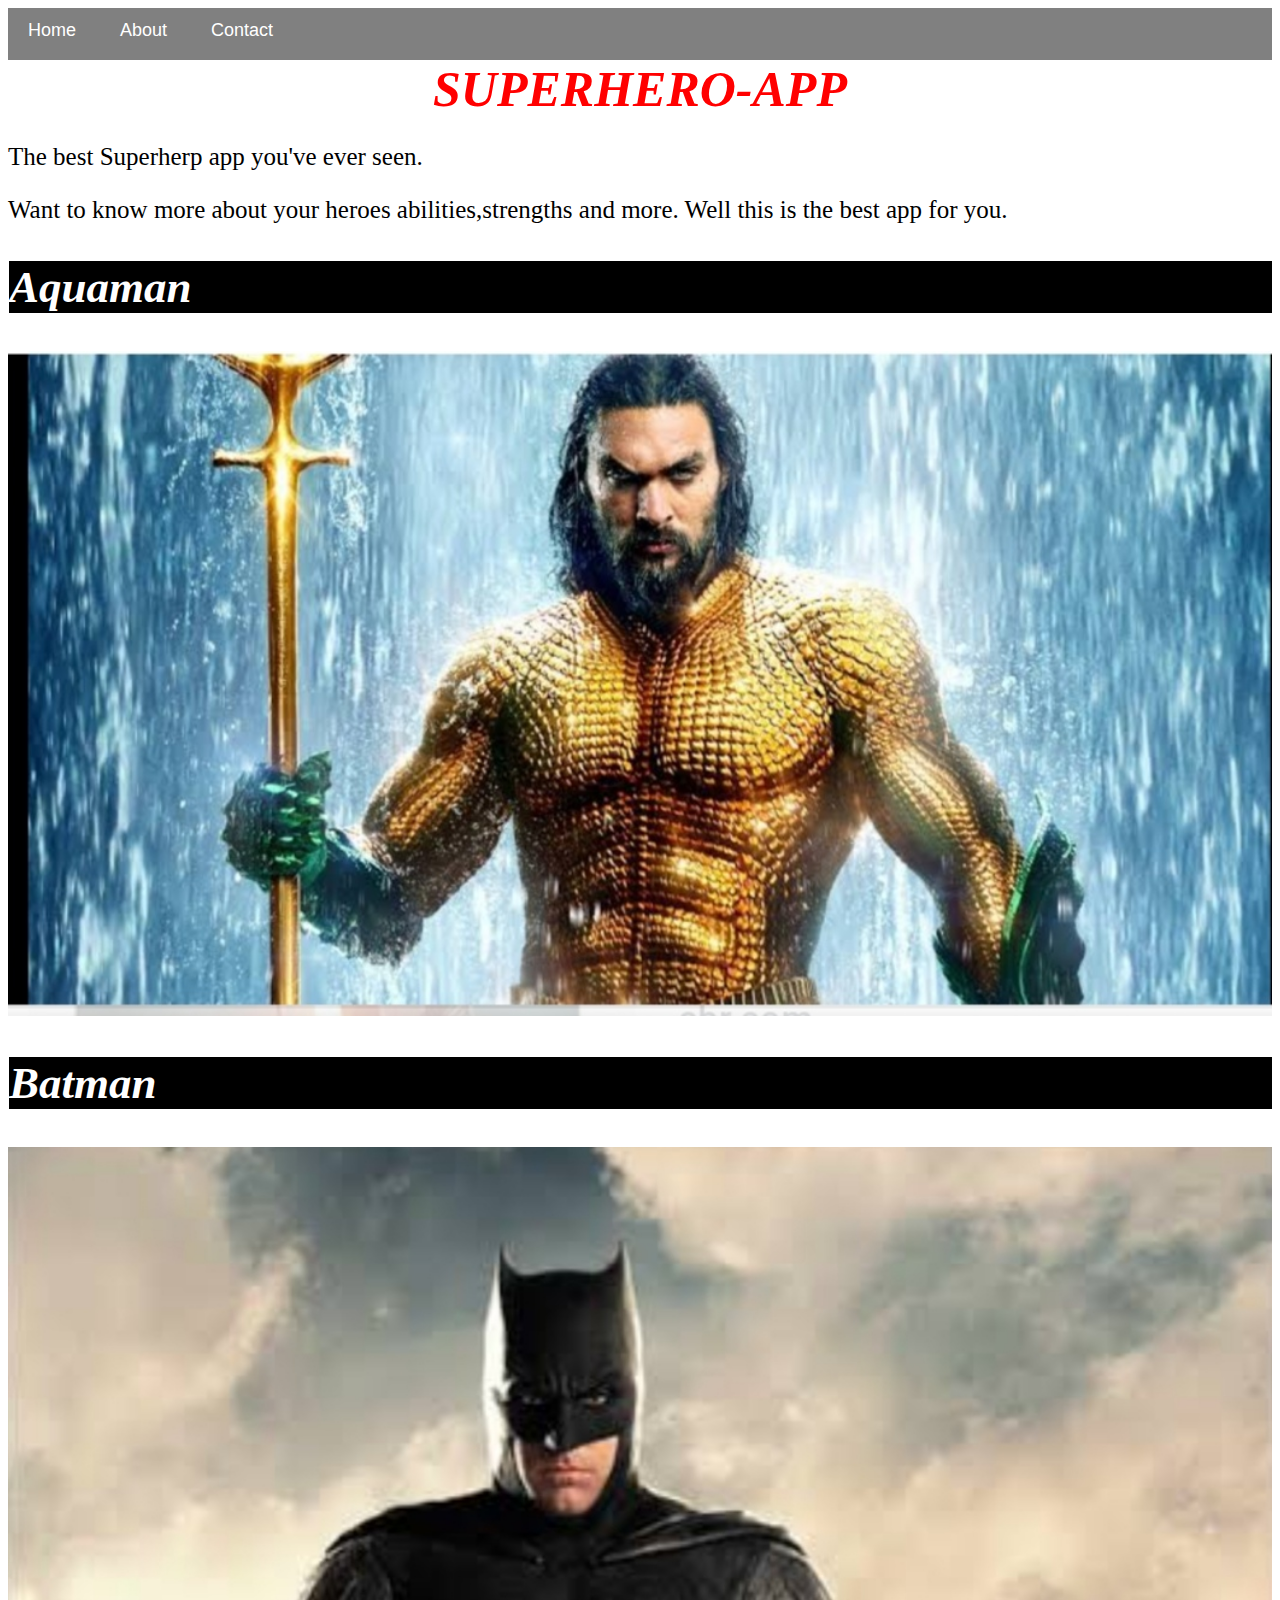
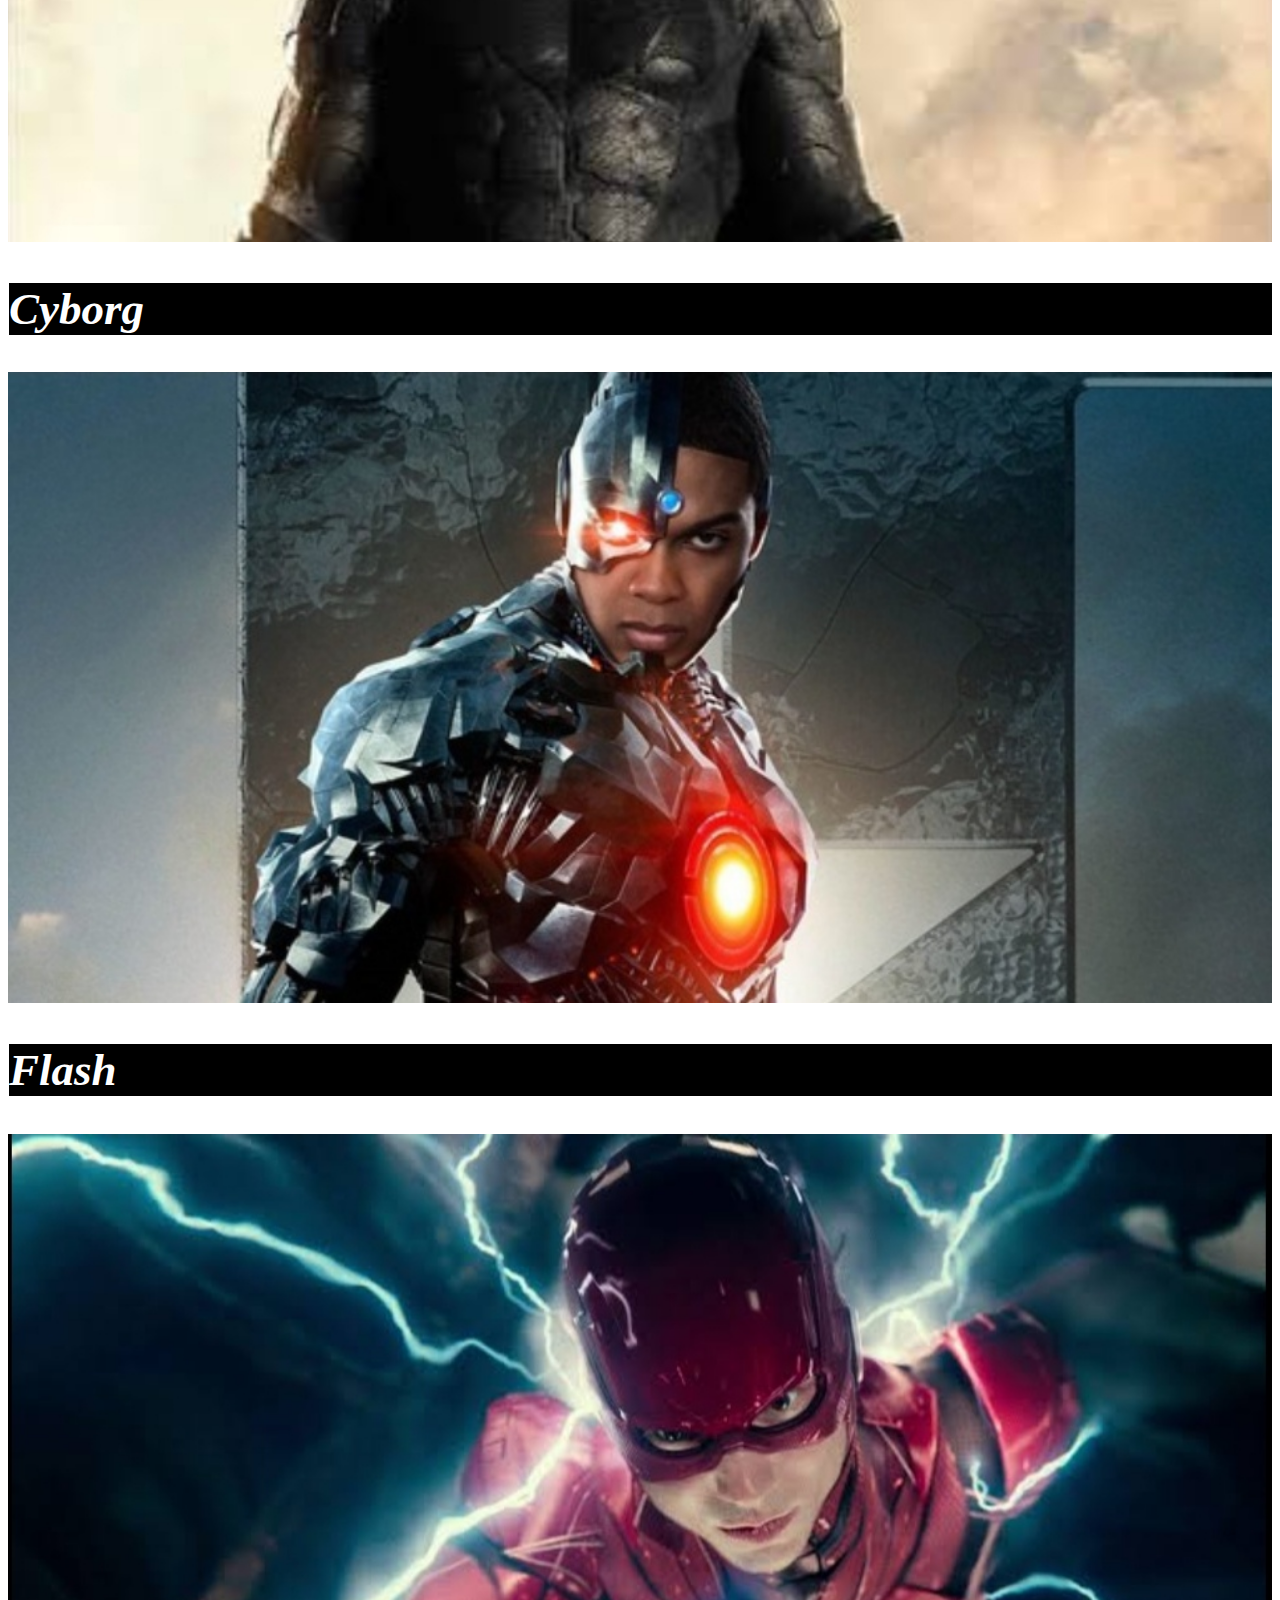
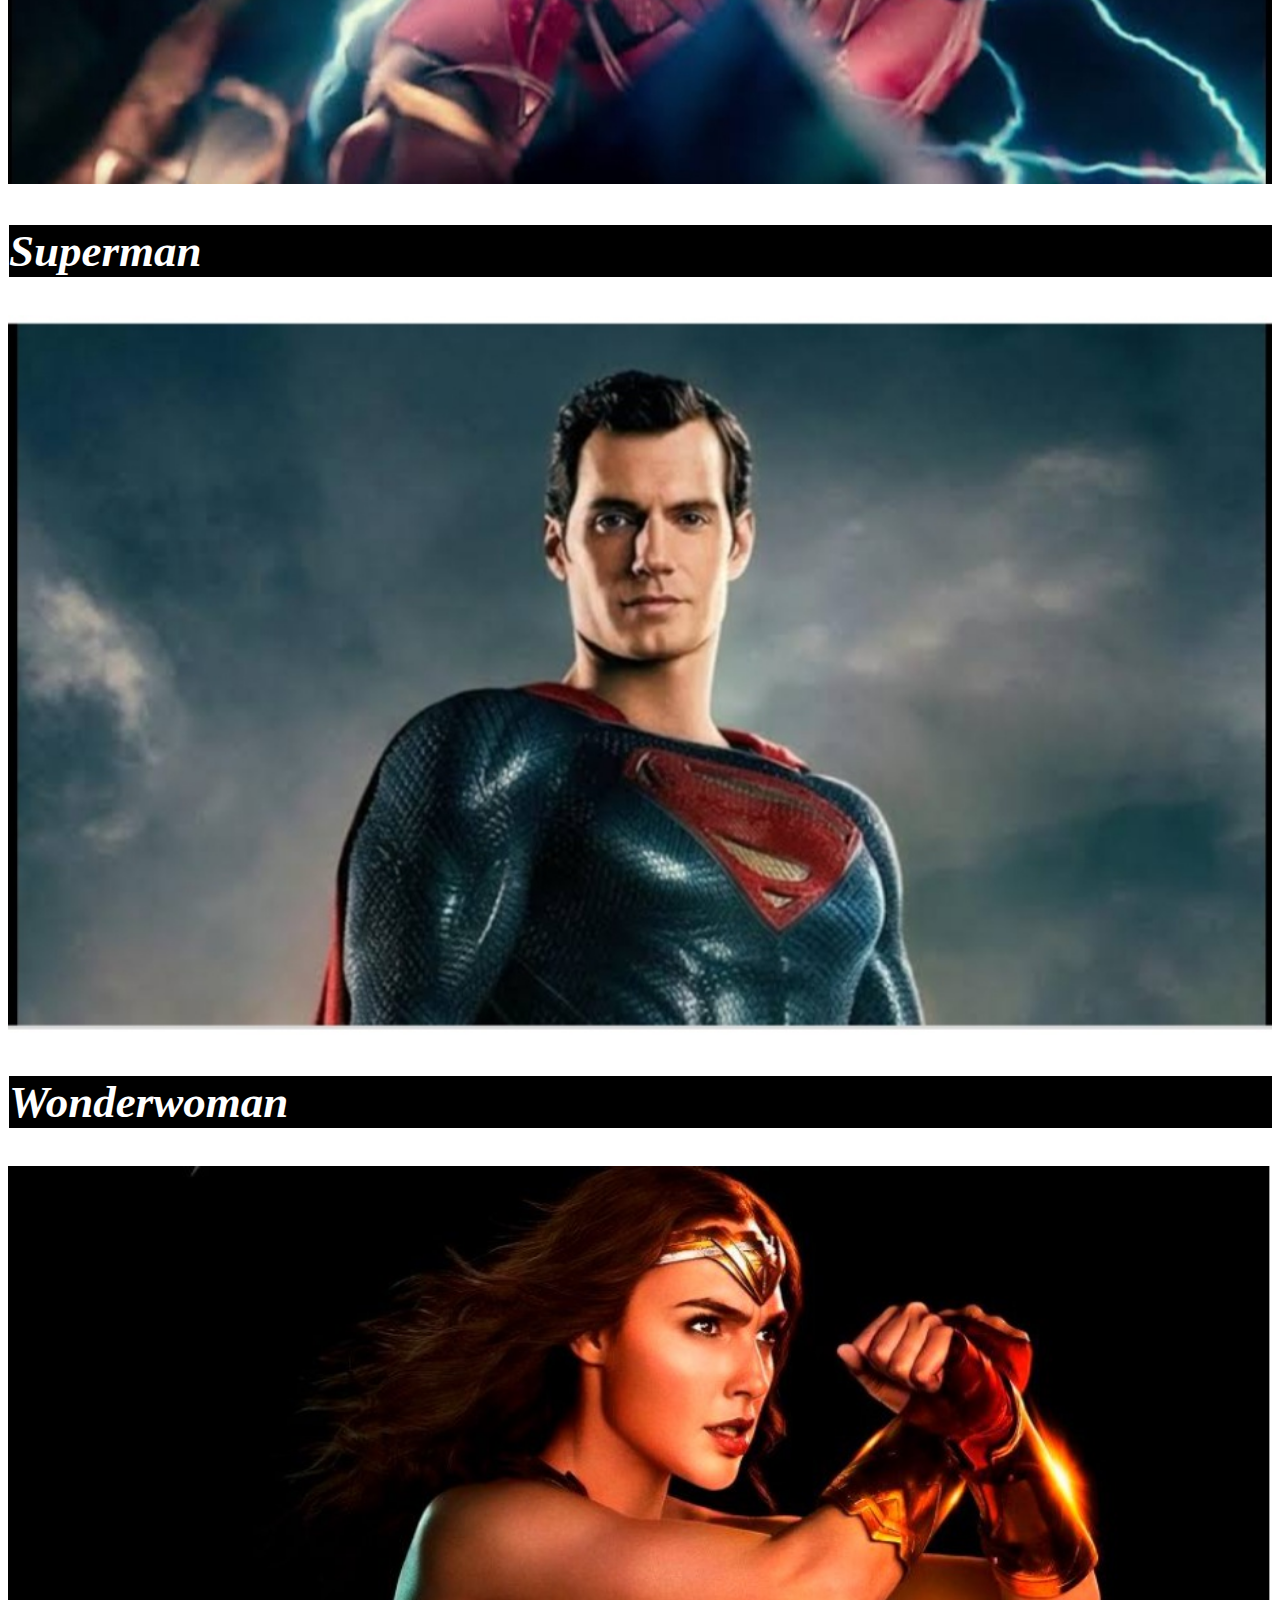
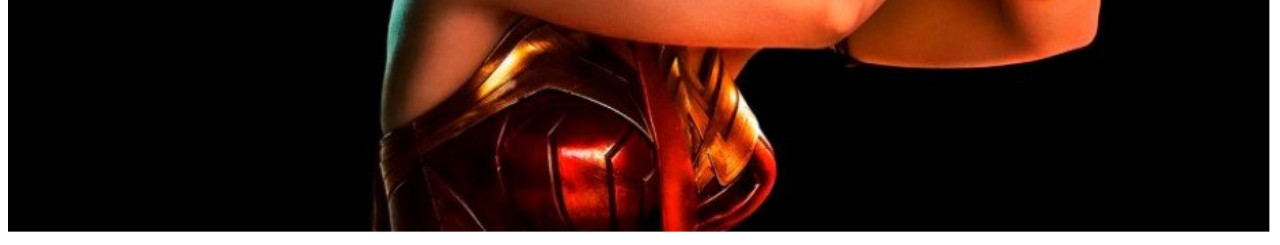
<file: index.html>
<!DOCTYPE html>
<html>
    <head>
        <link rel="stylesheet" href="style.css">
    </head>
    <body>
     <div id="menu">
        <a href="index.html">Home</a>
        <a href="about.html">About</a> 
        <a href="contact.html">Contact</a>
     </div>
        <h1>SUPERHERO-APP</h1>
       <p>The best Superherp app you've ever seen.</p>
        <p>Want to know more about your heroes abilities,strengths and more. Well this is the best app for you.</p>
        
        <h2>Aquaman</h2>
        <div class="gallery">
            <a href="avenger.aquaman.html"> <img src="images/avengers.aquaman.jpg"/></a>
            <h2>Batman</h2>
            <a href="avenger.batman.html"> <img src="images/avengers.batman.jpg"/></a>
            <h2>Cyborg</h2>
            <a href="avenger.cyborg.html"> <img src="images/avengers.cyborg.jpg"/></a>
            <h2>Flash</h2>
            <a href="avenger.flash.html"> <img src="images/avengers.flash.jpg"/></a>
            <h2>Superman</h2>
            <a href="avenger.superman.html"> <img src="images/avengers.superman.jpg"/></a>
            <h2>Wonderwoman</h2>
            <a href="avenger.wonderwoman.html"> <img src="images/avengers.wonderwoman.jpg"/></a> 
        </div>
    </body>
</html>
</file>
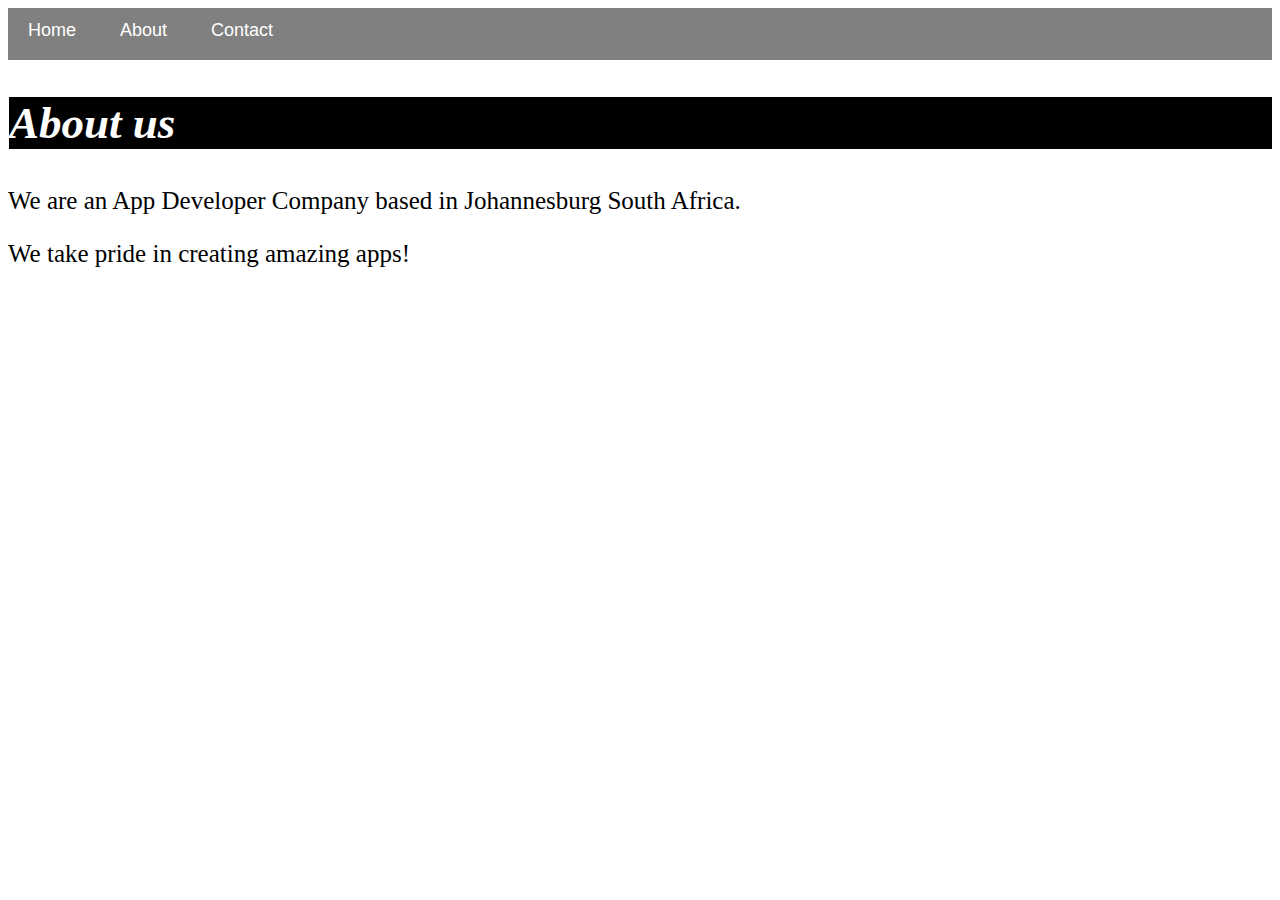
<file: about.html>
<!DOCTYPE html>
<html>
 <head>
    <link rel="stylesheet" href="style.css">
 </head>
 <body>
    <div id="menu">
        <a href="index.html">Home</a>
        <a href="about.html">About</a>
        <a href="contact.html">Contact</a>
    </div>
     <h2>About us</h2>
       <p>We are an App Developer Company based in Johannesburg South Africa.</p>
        <p>We take pride in creating amazing apps!</p>
    </body>
</html>
</file>
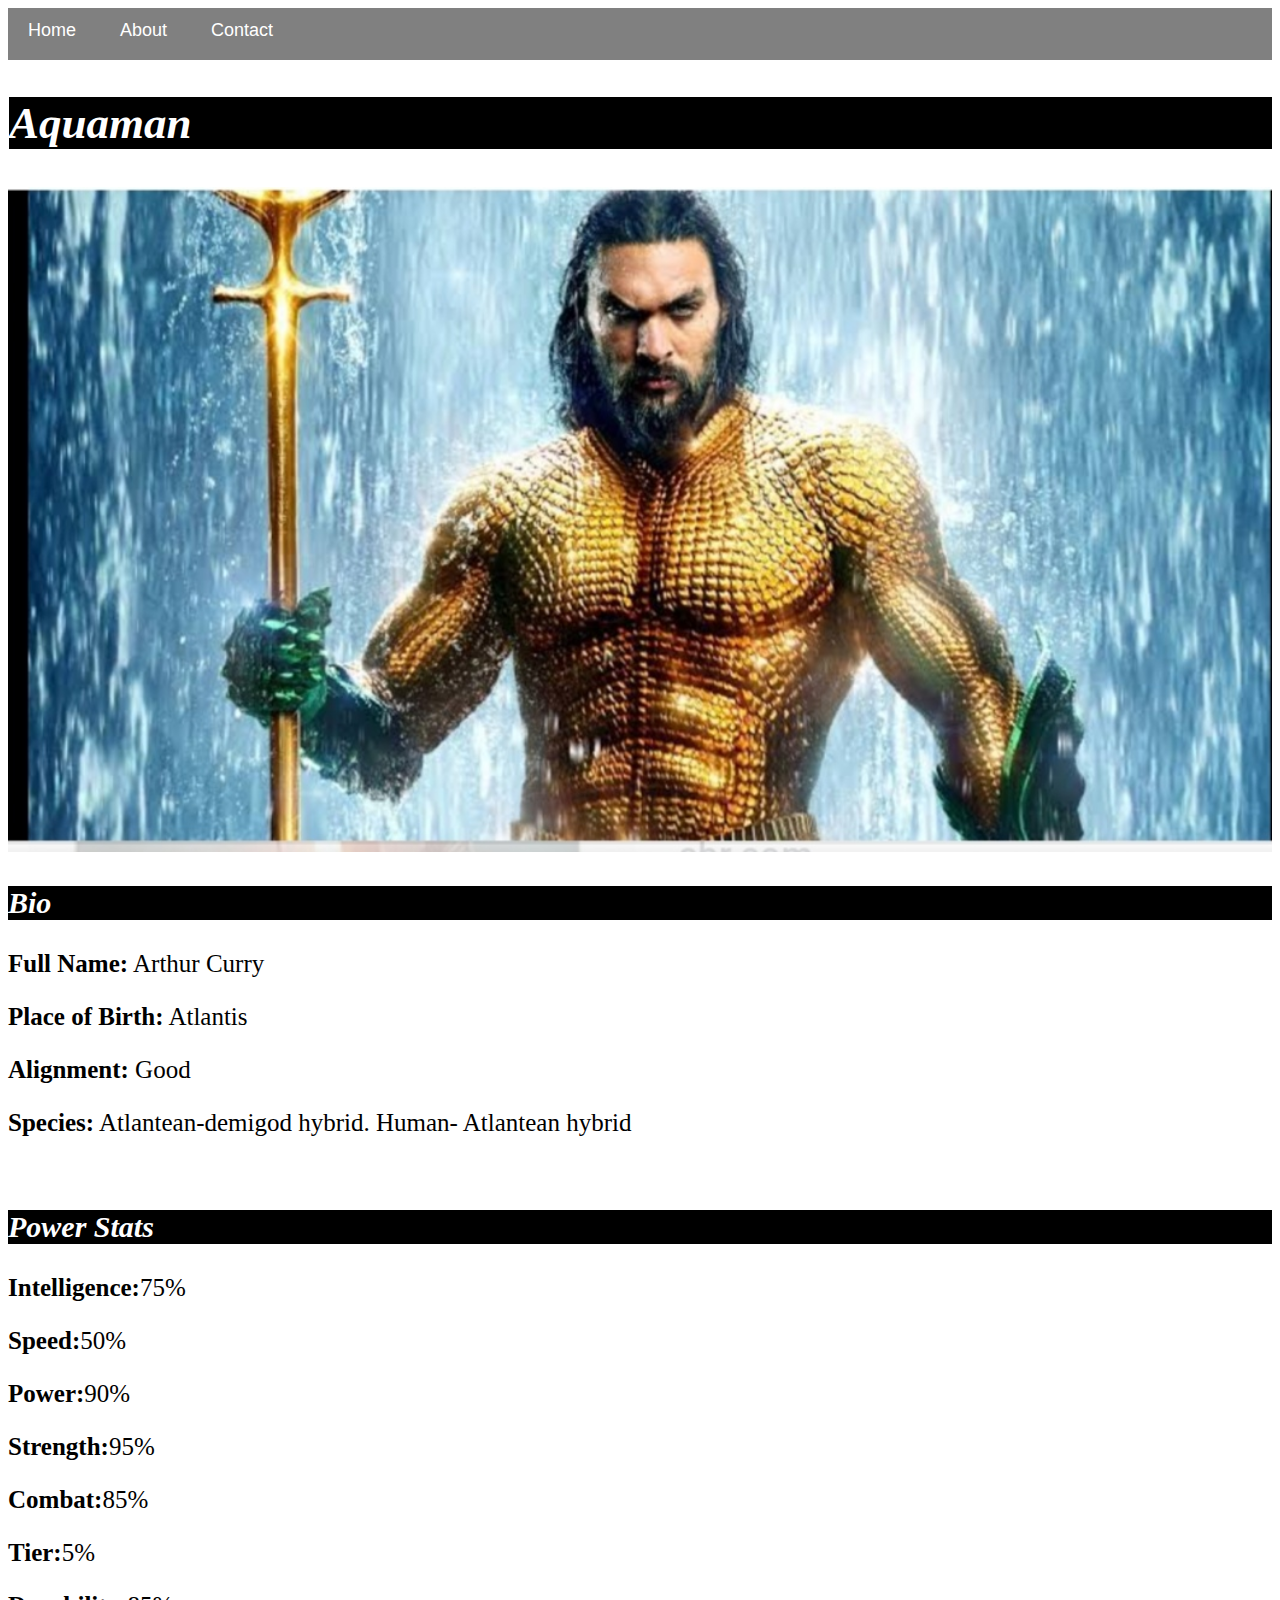
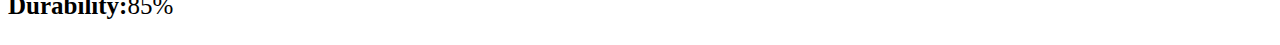
<file: avenger.aquaman.html>
<!DOCTYPE html>
<html>
   <head>
      <link rel="stylesheet" href="style.css">
   </head>
    <div id="menu">
            <a href= "index.html">Home</a>
            <a href="about.html">About</a>
            <a href="contact.html">Contact</a>
        </div>
    
    <body>
     <h2>Aquaman</h2>
      <div class="gallery">
         <img src="images/avengers.aquaman.jpg"/>
      </div>
         <h3>Bio</h3>
         <p><b>Full Name:</b> Arthur Curry</p>
         <p><b>Place of Birth:</b> Atlantis</p>
         <p><b>Alignment:</b> Good</p>
         <p><b>Species:</b> Atlantean-demigod hybrid. Human- Atlantean hybrid</p>
        <br/>
        <h3>Power Stats</h3>
        <p><b>Intelligence:</b>75%</p>
        <p><b>Speed:</b>50%</p>
        <P><b>Power:</b>90% </P>
        <P><b>Strength:</b>95%</P>
        <P><b>Combat:</b>85%</P>
        <P><b>Tier:</b>5%</P>
        <P><b>Durability:</b>85%</P>
    </body>
</html>
</file>
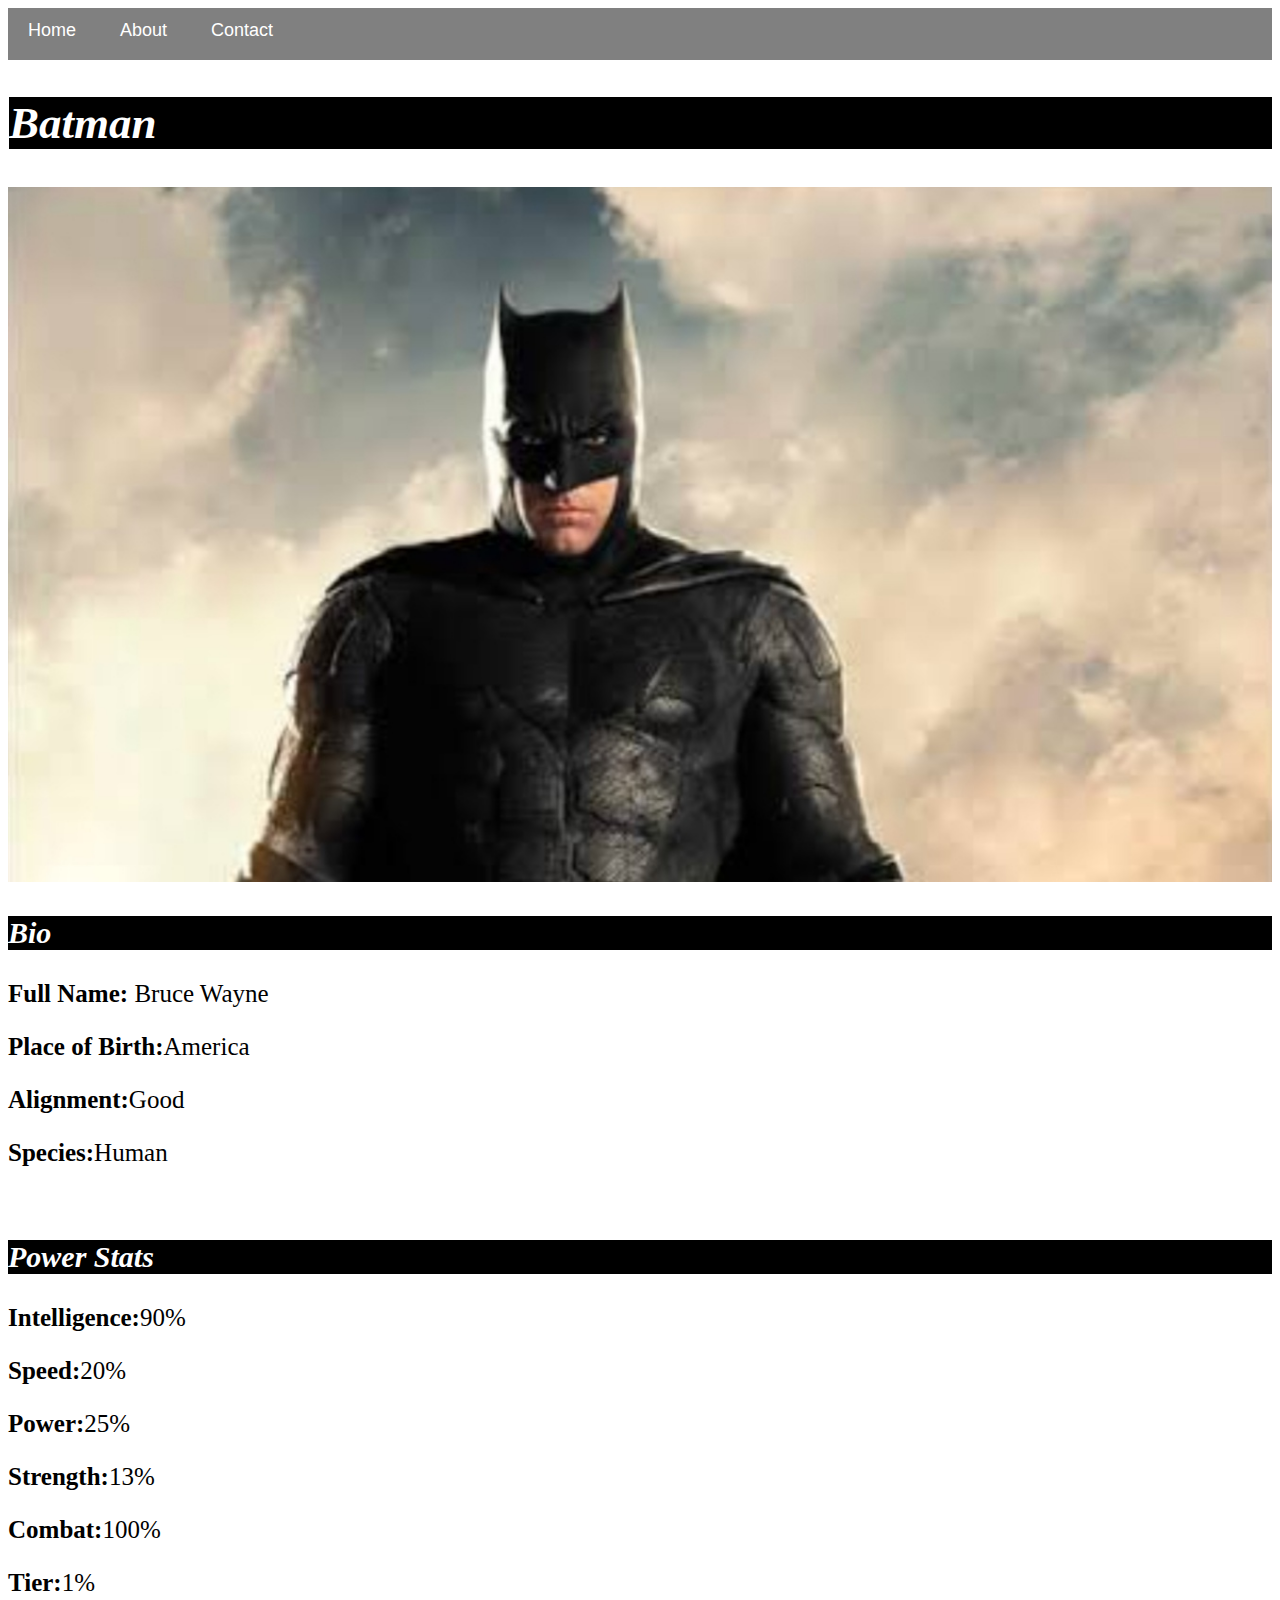
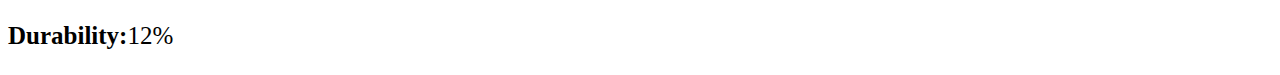
<file: avenger.batman.html>
<!DOCTYPE html>
<html>
   <head>
      <link rel="stylesheet" href="style.css">
   </head>
    <div id="menu">
       <a href="index.html">Home</a>
       <a href="about.html">About</a>
       <a href="contact.html">Contact</a>
    </div>
    
    <body>
     <h2>Batman</h2>
       <div class="gallery">
          <img src="images/avengers.batman.jpg"/>
       </div>
        <h3>Bio</h3>
        <p><b>Full Name:</b> Bruce Wayne </p>
        <p><b>Place of Birth:</b>America </p>
        <p><b>Alignment:</b>Good </p>
        <p><b>Species:</b>Human </p>
        <br/>
        <h3>Power Stats</h3>
        <p><b>Intelligence:</b>90% </p>
        <p><b>Speed:</b>20% </p>
        <P><b>Power:</b>25% </P>
        <P><b>Strength:</b>13% </P>
        <P><b>Combat:</b>100% </P>
        <P><b>Tier:</b>1% </P>
        <P><b>Durability:</b>12% </P>
    </body>
</html>
</file>
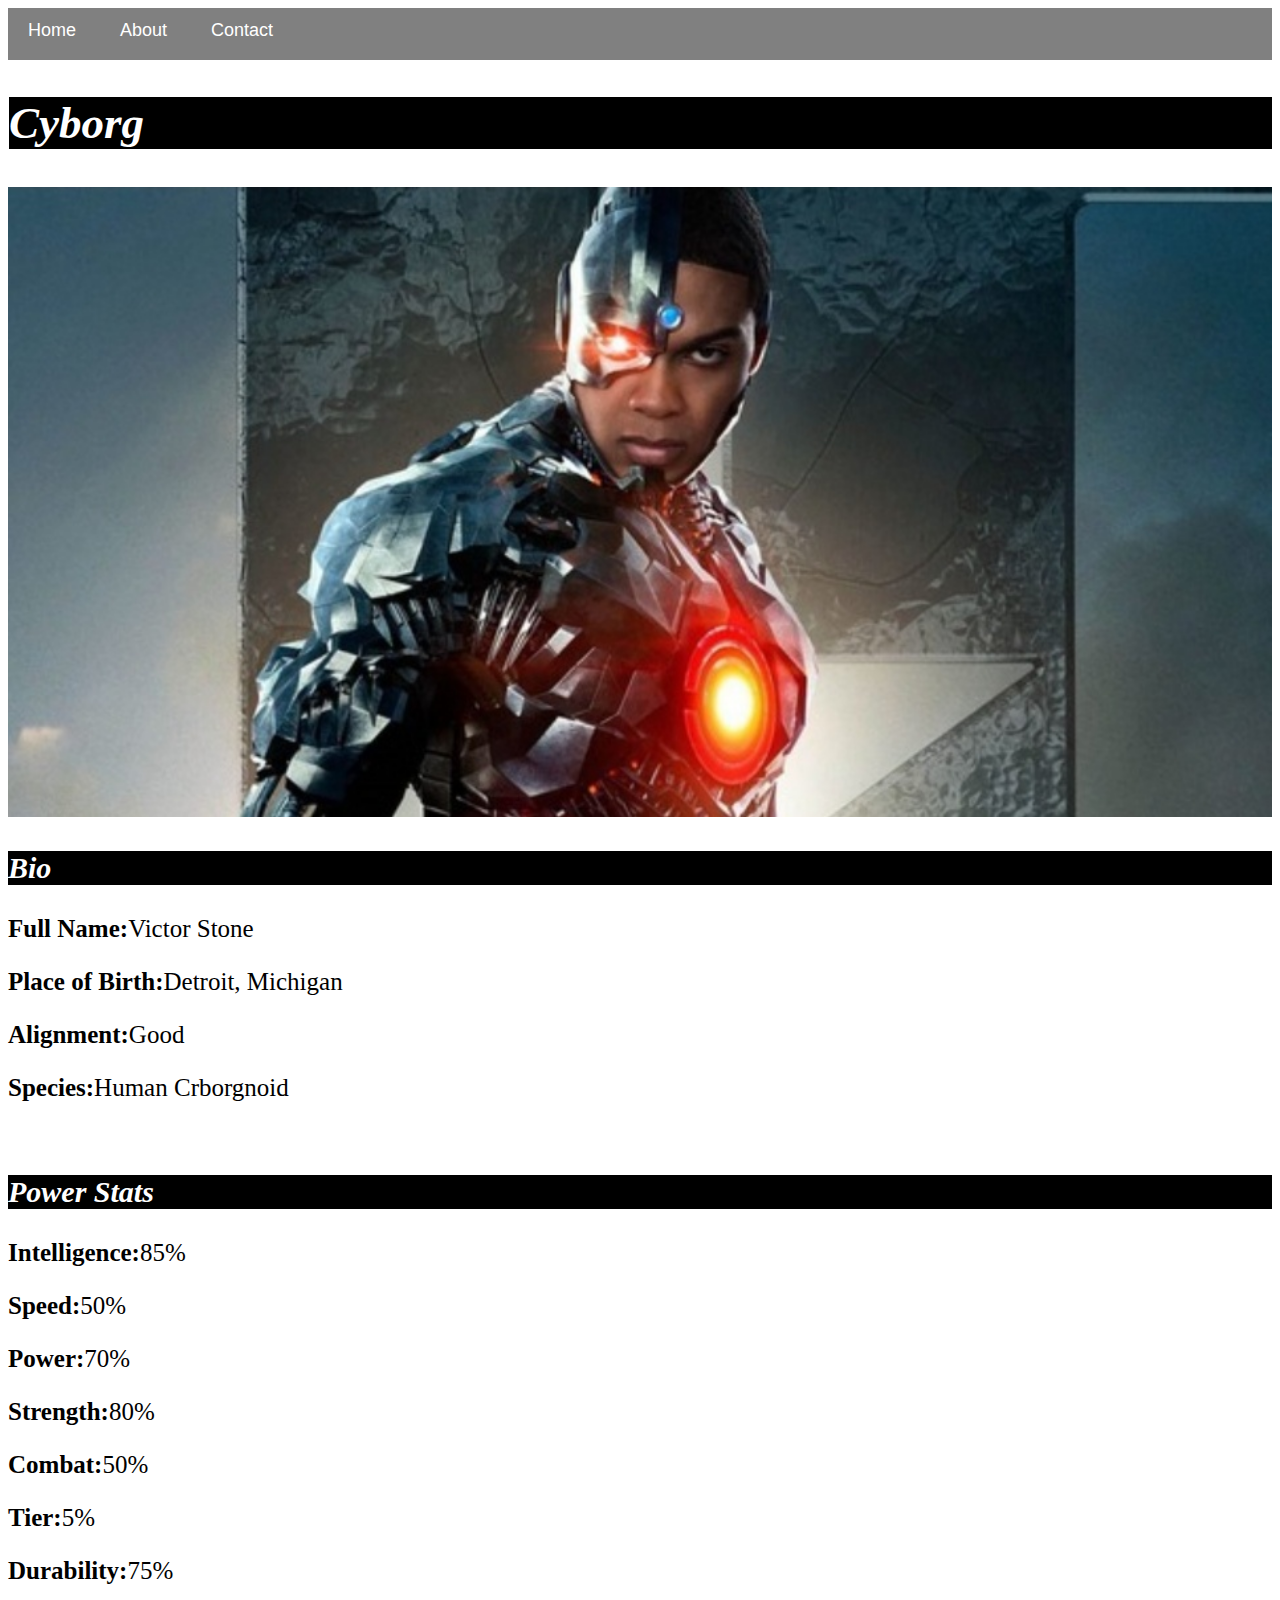
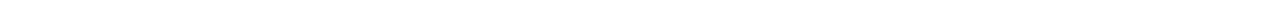
<file: avenger.cyborg.html>
<!DOCTYPE html>
<html>
    <head>
        <link rel="stylesheet" href="style.css">
    </head>
        <div id="menu">
            <a href="index.html">Home</a>
            <a href="about.html">About</a>
            <a href="contact.html">Contact</a>
        </div>
    
    <body>
      <h2>Cyborg</h2>
    <div class="gallery">
      <img src="images/avengers.cyborg.jpg"/>
    </div>
      <h3>Bio</h3>
        <p><b>Full Name:</b>Victor Stone </p>
        <p><b>Place of Birth:</b>Detroit, Michigan </p>
        <p><b>Alignment:</b>Good </p>
        <p><b>Species:</b>Human Crborgnoid </p>
        <br/>
        <h3>Power Stats</h3>
       <p><b>Intelligence:</b>85% </p>
        <p><b>Speed:</b>50% </p>
        <P><b>Power:</b>70%</P>
        <P><b>Strength:</b>80%</P>
        <P><b>Combat:</b>50%</P>
        <P><b>Tier:</b>5%</P>
        <P><b>Durability:</b>75%</P>
    </body>
</html>
</file>
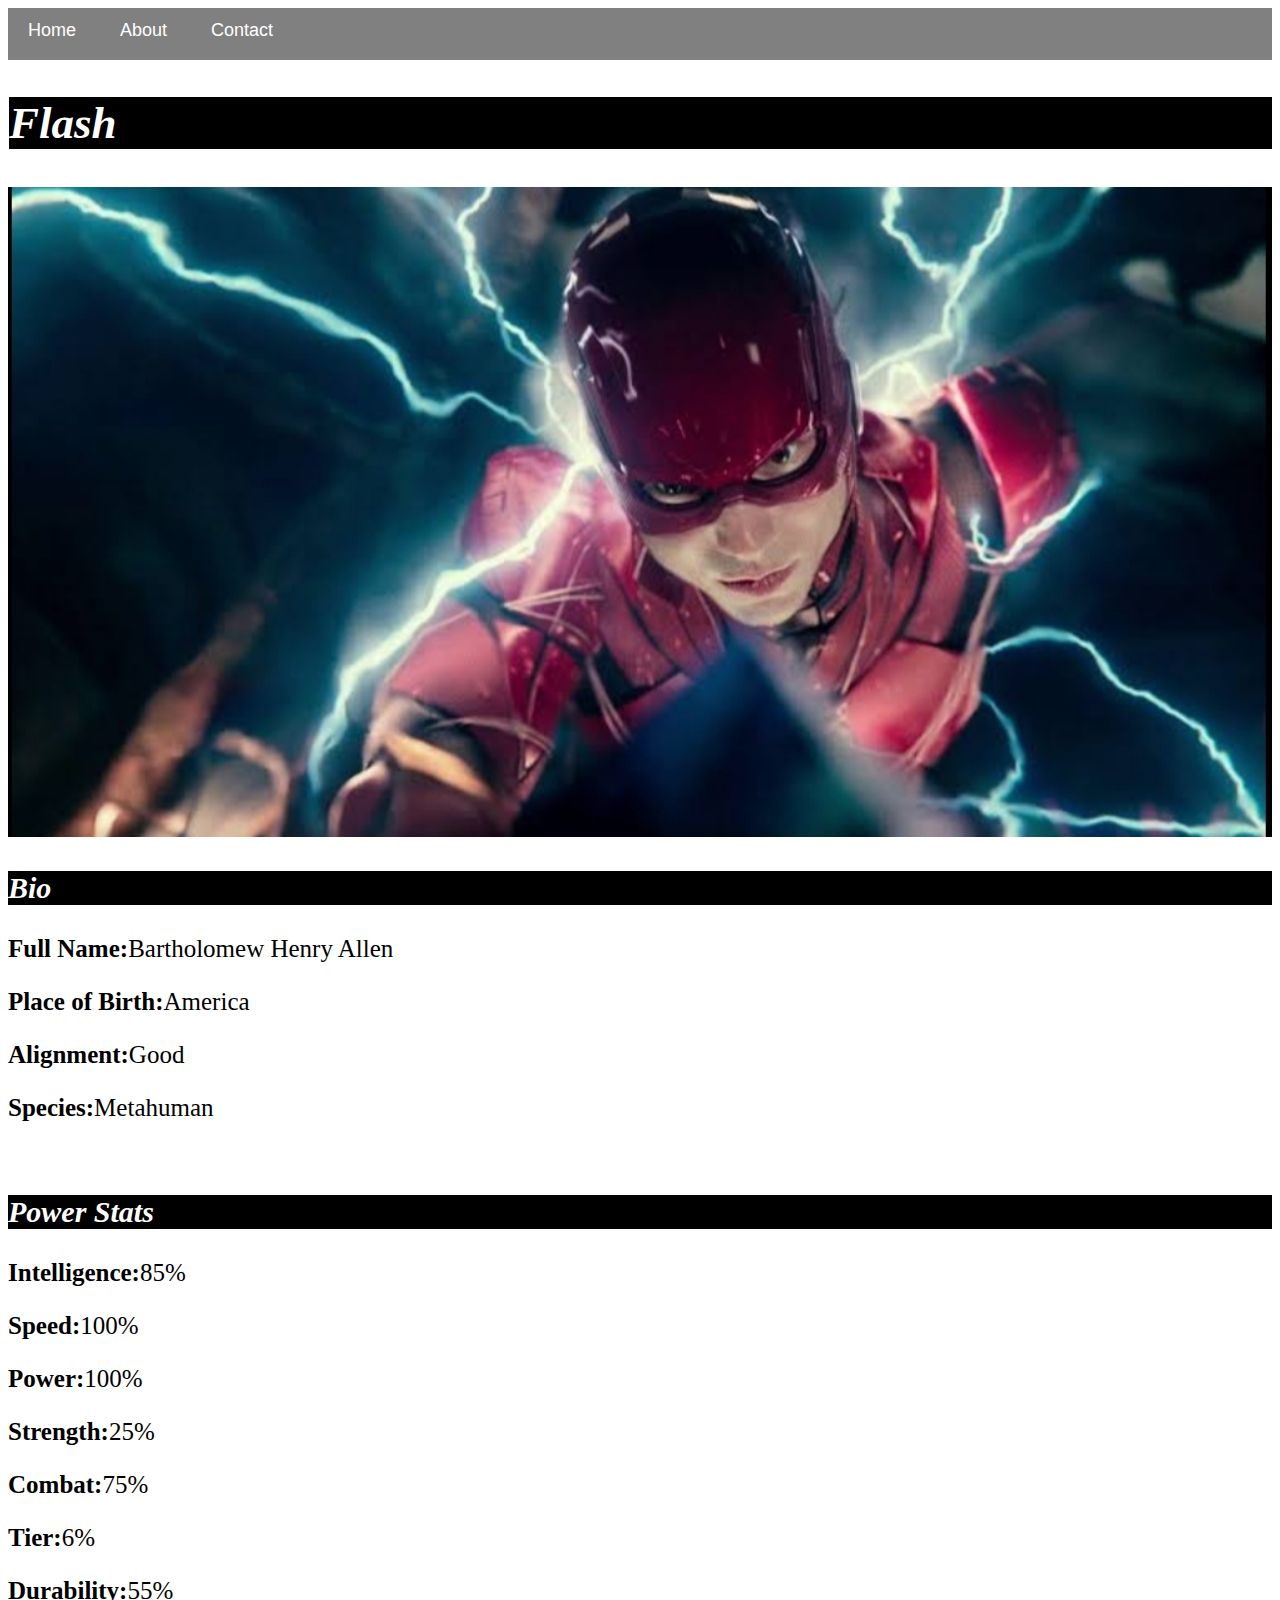
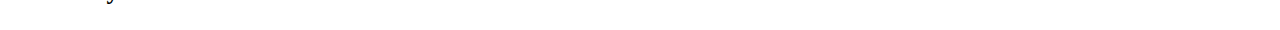
<file: avenger.flash.html>
<!DOCTYPE html>
<html>
  <head>
    <link rel="stylesheet" href="style.css">
  </head>
     <div id="menu">
        <a href="index.html">Home</a>
        <a href="about.html">About</a>
        <a href="contact.html">Contact</a>
     </div>
    
    <body>
      <h2>Flash</h2>
        <div class="gallery">
            <img src="images/avengers.flash.jpg"/>
        </div>
         <h3>Bio</h3>
        <p><b>Full Name:</b>Bartholomew Henry Allen </p>
        <p><b>Place of Birth:</b>America </p>
        <p><b>Alignment:</b>Good </p>
        <p><b>Species:</b>Metahuman </p>
        <br/>
        <h3>Power Stats</h3>
      <p><b>Intelligence:</b>85% </p>
        <p><b>Speed:</b>100%</p>
        <P><b>Power:</b>100%</P>
        <P><b>Strength:</b>25%</P>
        <P><b>Combat:</b>75%</P>
        <P><b>Tier:</b>6%</P>
        <P><b>Durability:</b>55%</P>
    </body>
</html>
</file>
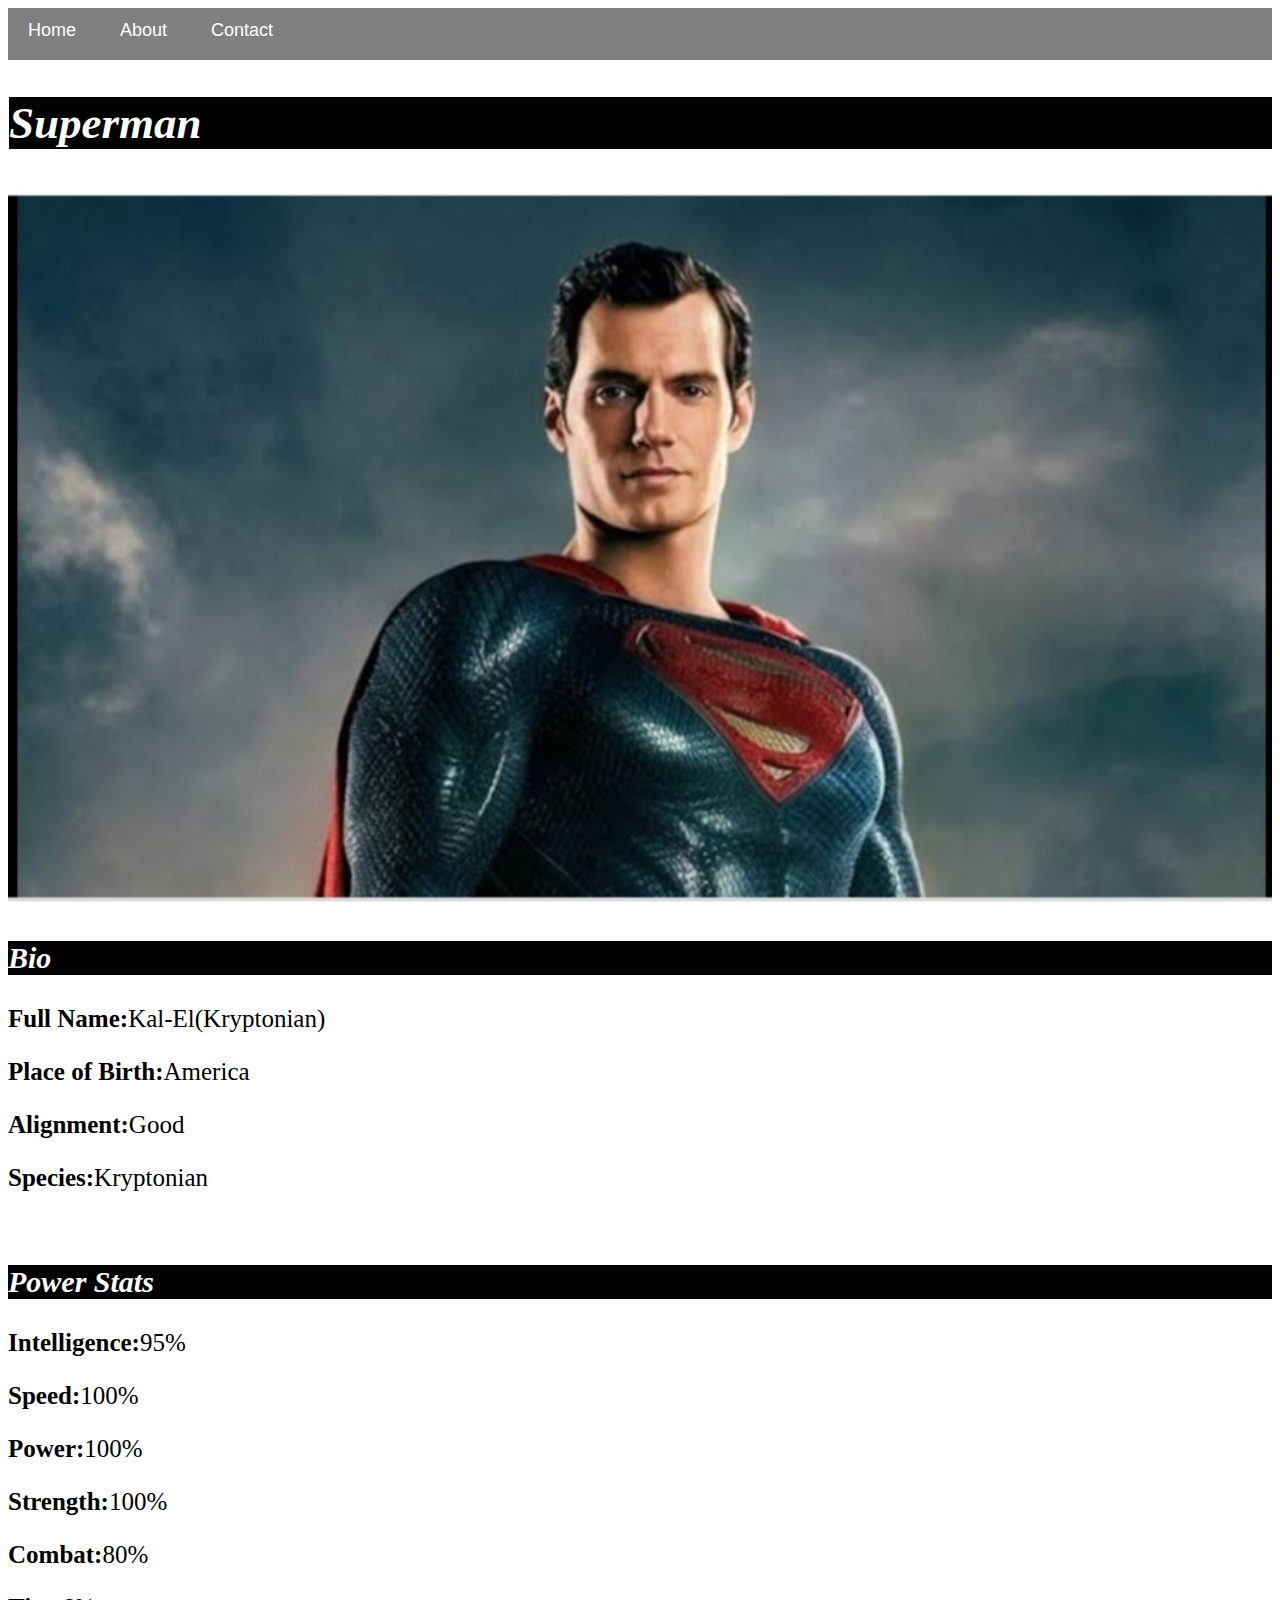
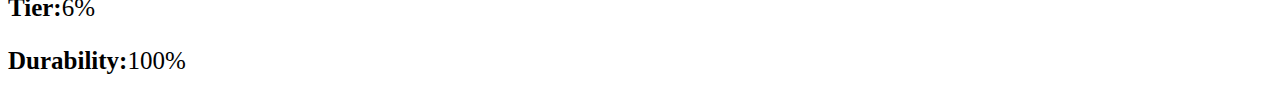
<file: avenger.superman.html>
<!DOCTYPE html>
<html>
  <head>
    <link rel="stylesheet" href="style.css">
  </head>
     <div id="menu">
       <a href="index.html">Home</a>
       <a href="about.html">About</a>
       <a href="contact.html">Contact</a>
      </div>
    
    <body>
     <h2>Superman</h2>
       <div class="gallery">
            <img src="images/avengers.superman.jpg"/>
       </div>
         <h3>Bio</h3>
        <p><b>Full Name:</b>Kal-El(Kryptonian) </p>
        <p><b>Place of Birth:</b>America</p>
        <p><b>Alignment:</b>Good</p>
        <p><b>Species:</b>Kryptonian</p>
        <br/>
        <h3>Power Stats</h3>
        <p><b>Intelligence:</b>95%</p>
        <p><b>Speed:</b>100%</p>
        <P><b>Power:</b>100%</P>
        <P><b>Strength:</b>100%</P>
        <P><b>Combat:</b>80%</P>
        <P><b>Tier:</b>6%</P>
        <P><b>Durability:</b>100%</P>
    </body>
</html>
</file>
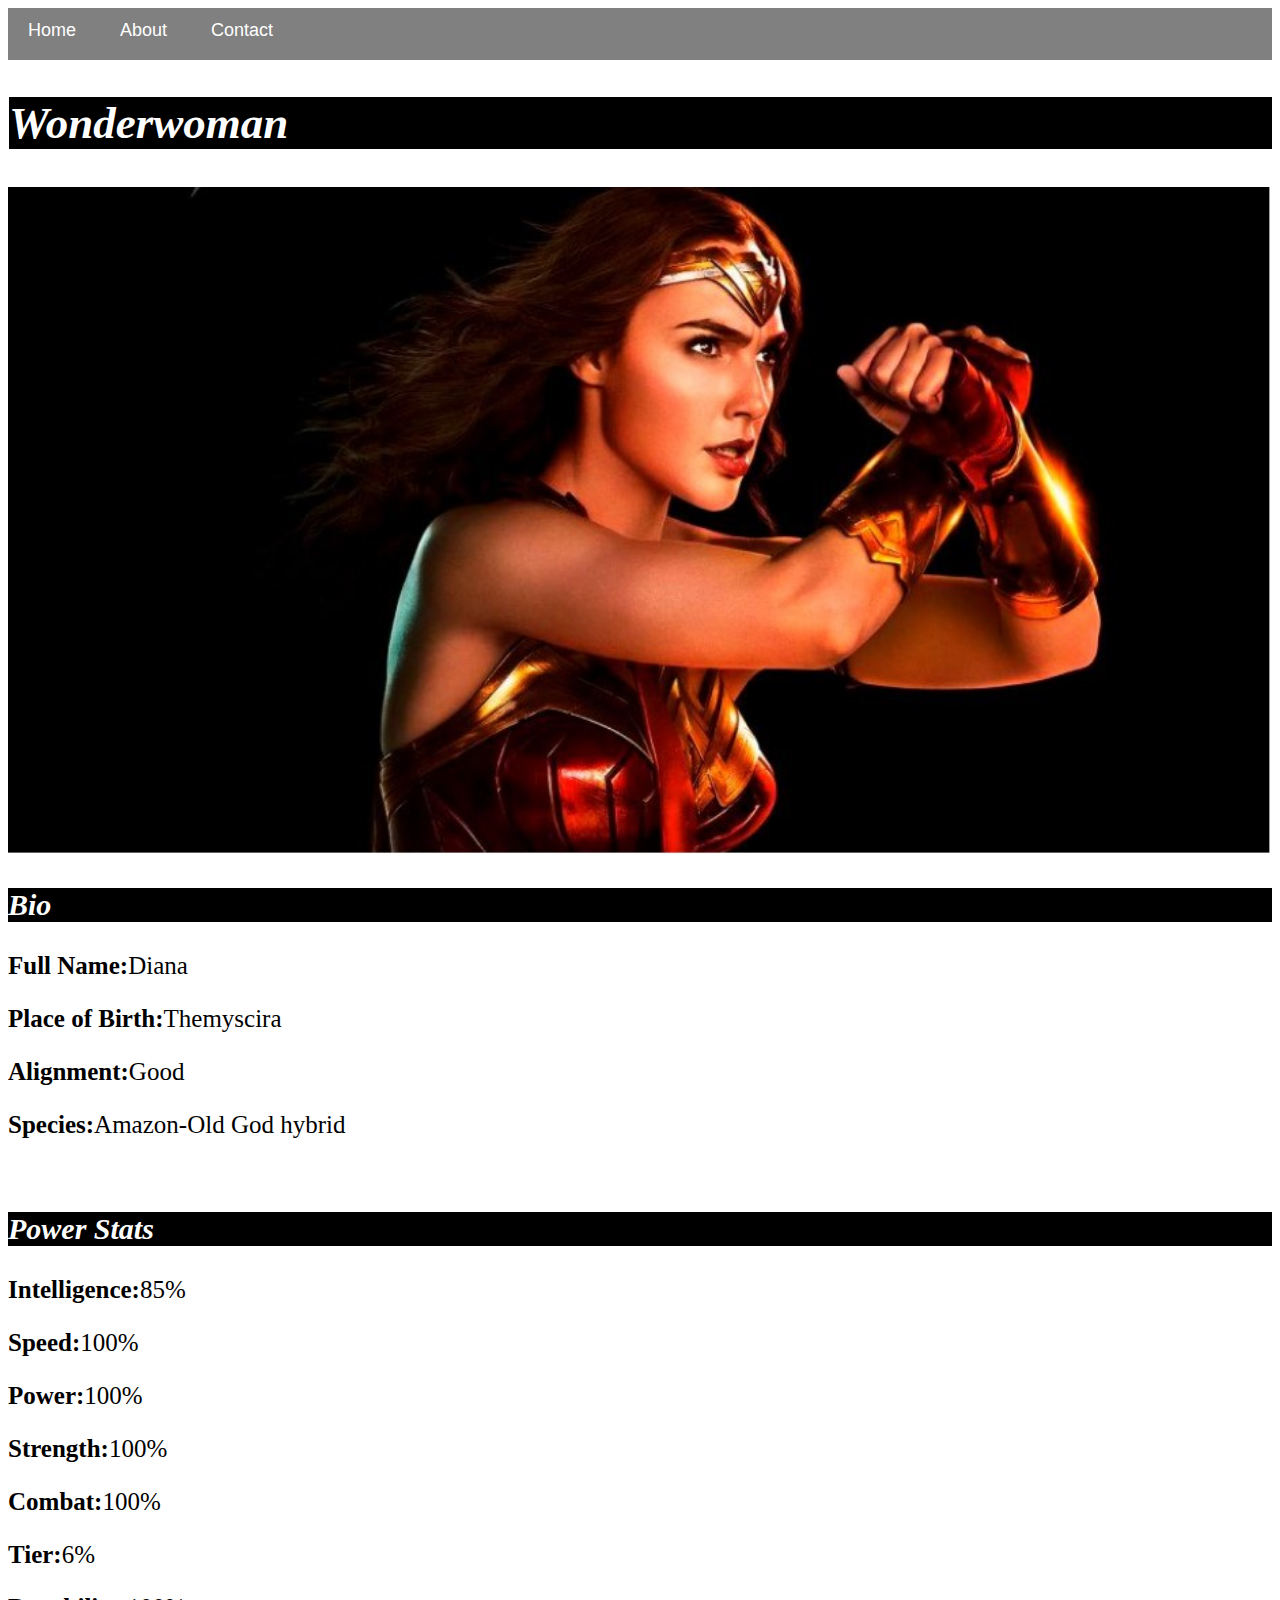
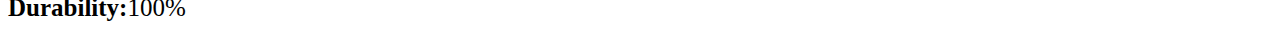
<file: avenger.wonderwoman.html>
<!DOCTYPE html>
<html>
   <head>
      <link rel="stylesheet" href="style.css">
   </head>
     <div id="menu">
        <a href="index.html">Home</a>
        <a href="about.html">About</a>
        <a href="contact.html">Contact</a>
     </div>
    
     <body>
       <h2>Wonderwoman</h2>
        <div class="gallery">
            <img src="images/avengers.wonderwoman.jpg"/>
        </div>
         <h3>Bio</h3>
        <p><b>Full Name:</b>Diana </p>
        <p><b>Place of Birth:</b>Themyscira </p>
        <p><b>Alignment:</b>Good </p>
        <p><b>Species:</b>Amazon-Old God hybrid </p>
        <br/>
        <h3>Power Stats</h3>
      <p><b>Intelligence:</b>85% </p>
        <p><b>Speed:</b>100% </p>
        <P><b>Power:</b>100% </P>
        <P><b>Strength:</b>100% </P>
        <P><b>Combat:</b>100% </P>
        <P><b>Tier:</b>6%</P>
        <P><b>Durability:</b>100% </P>
    </body>
</html>
</file>
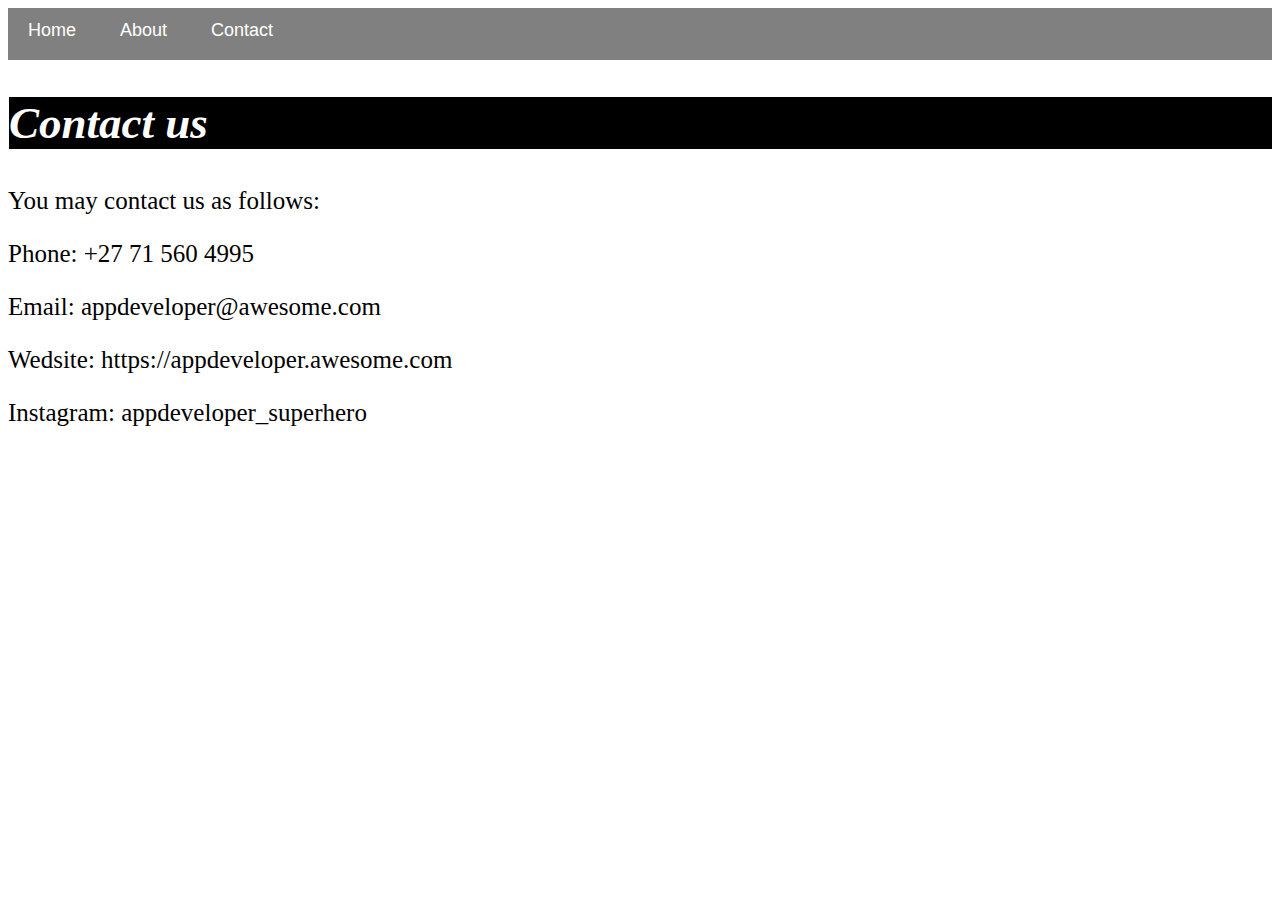
<file: contact.html>
<!DOCTYPE html>
<html>
 <head>
    <link rel="stylesheet" href="style.css">
 </head>
 <body>
    <div id="menu">
        <a href="index.html">Home</a>
        <a href="about.html">About</a>
        <a href="contact.html">Contact</a>
    </div>
     <h2>Contact us</h2>
       <p>You may contact us as follows:</p>
        <p>Phone: +27 71 560 4995</p>
        <p>Email: appdeveloper@awesome.com</p>
        <p>Wedsite: https://appdeveloper.awesome.com</p>
        <p>Instagram: appdeveloper_superhero</p>
    </body>
</html>
</file>
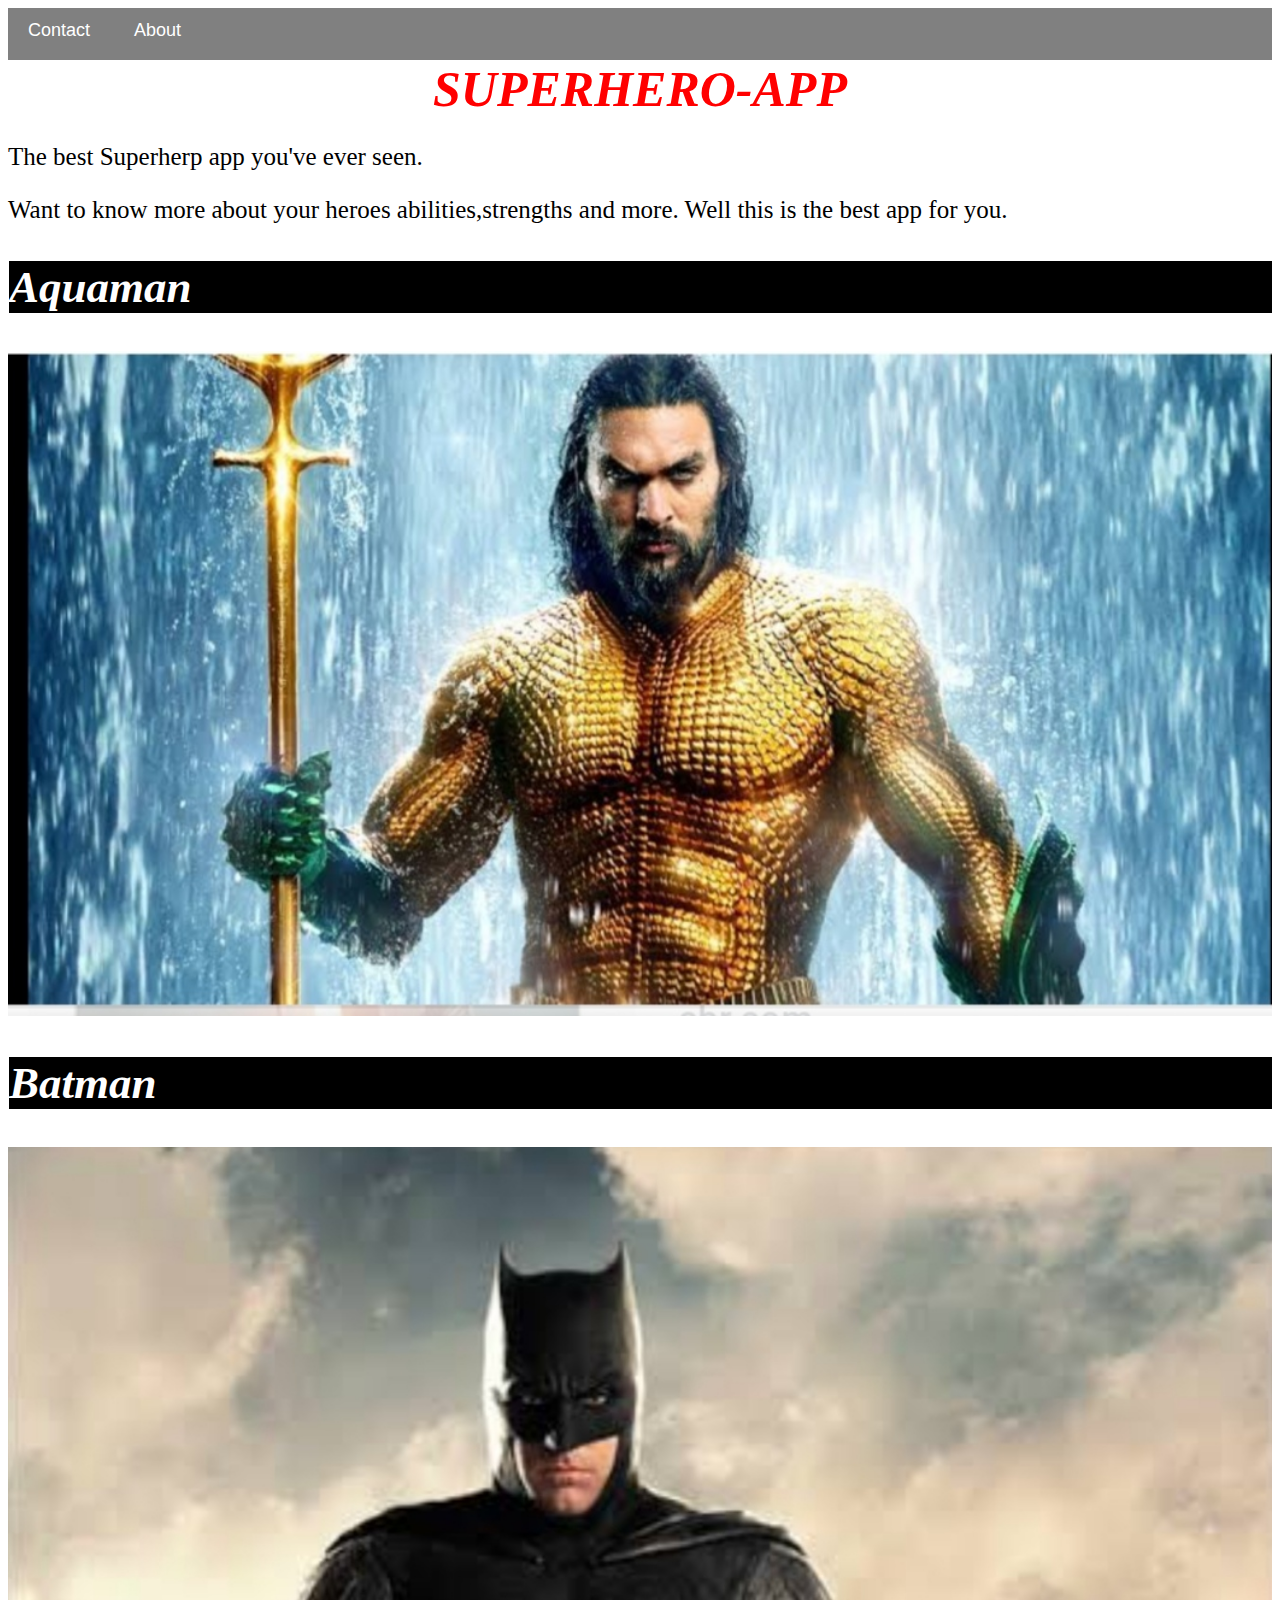
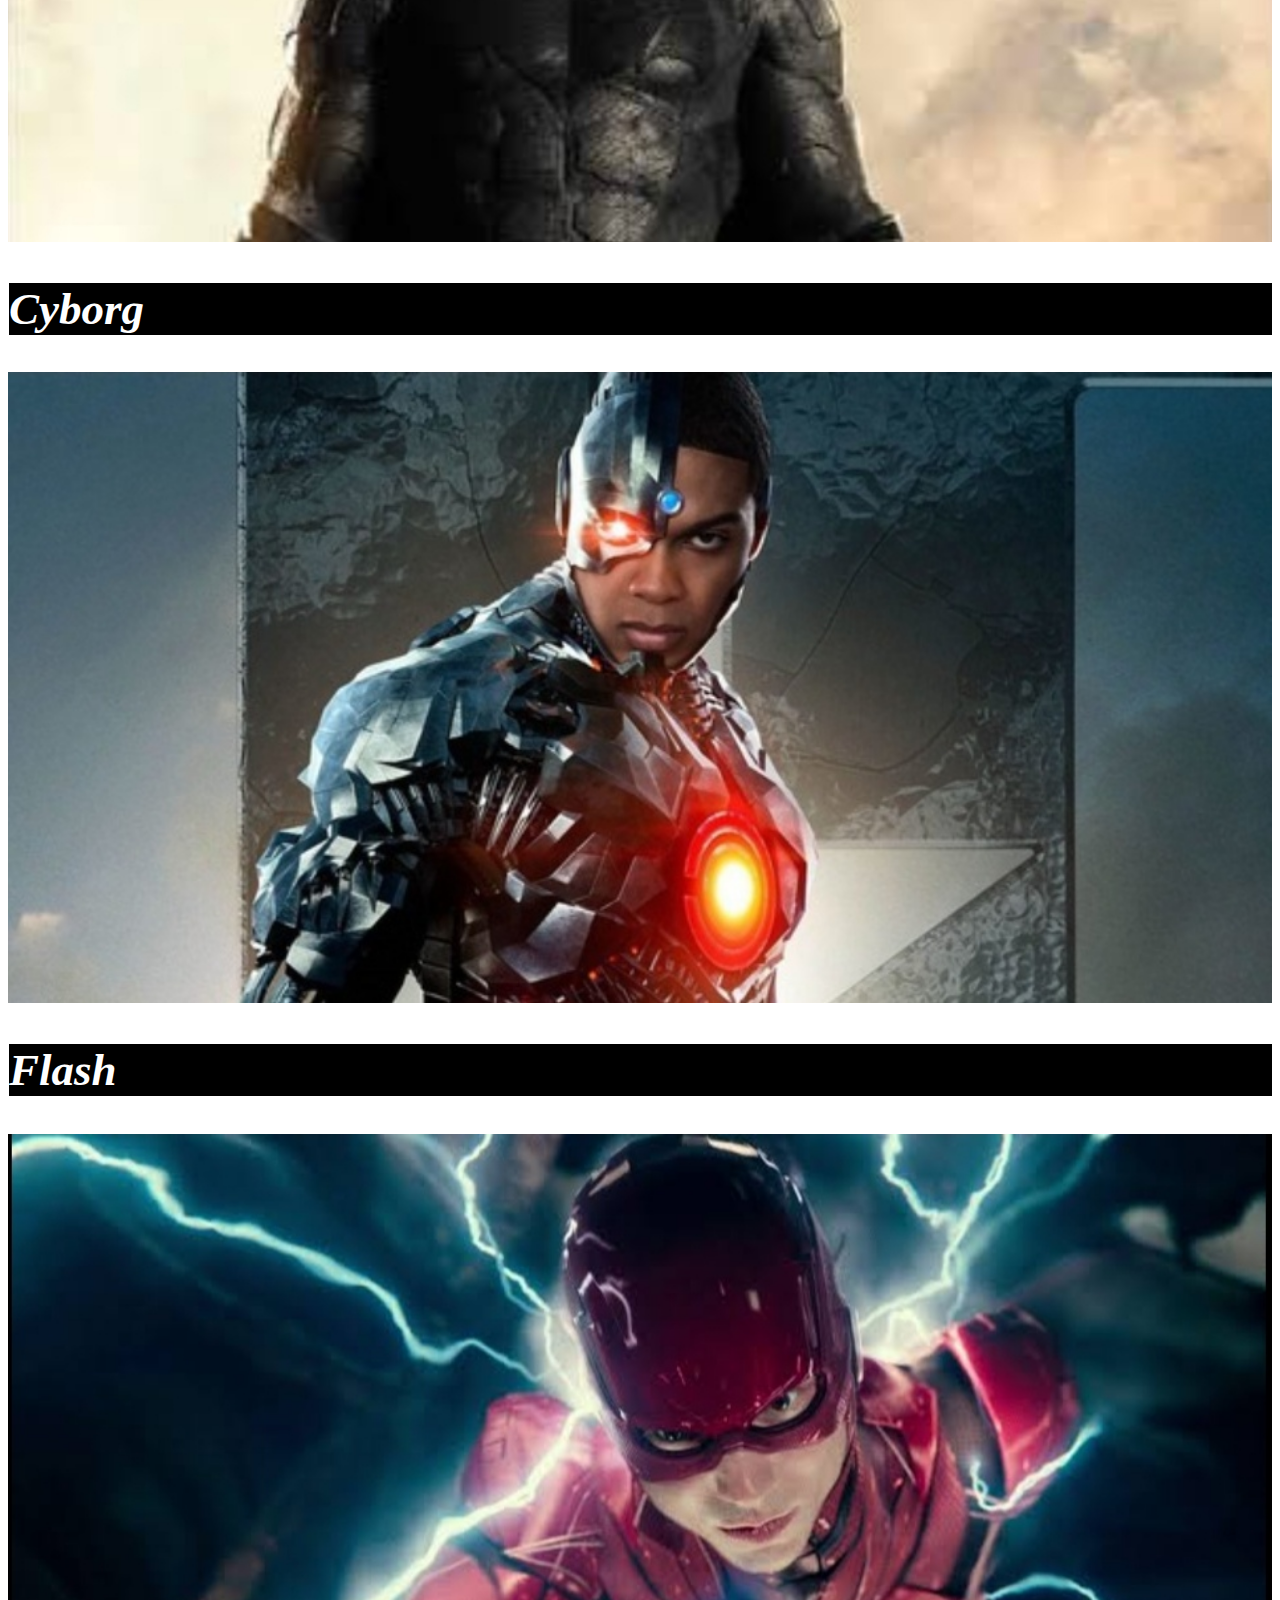
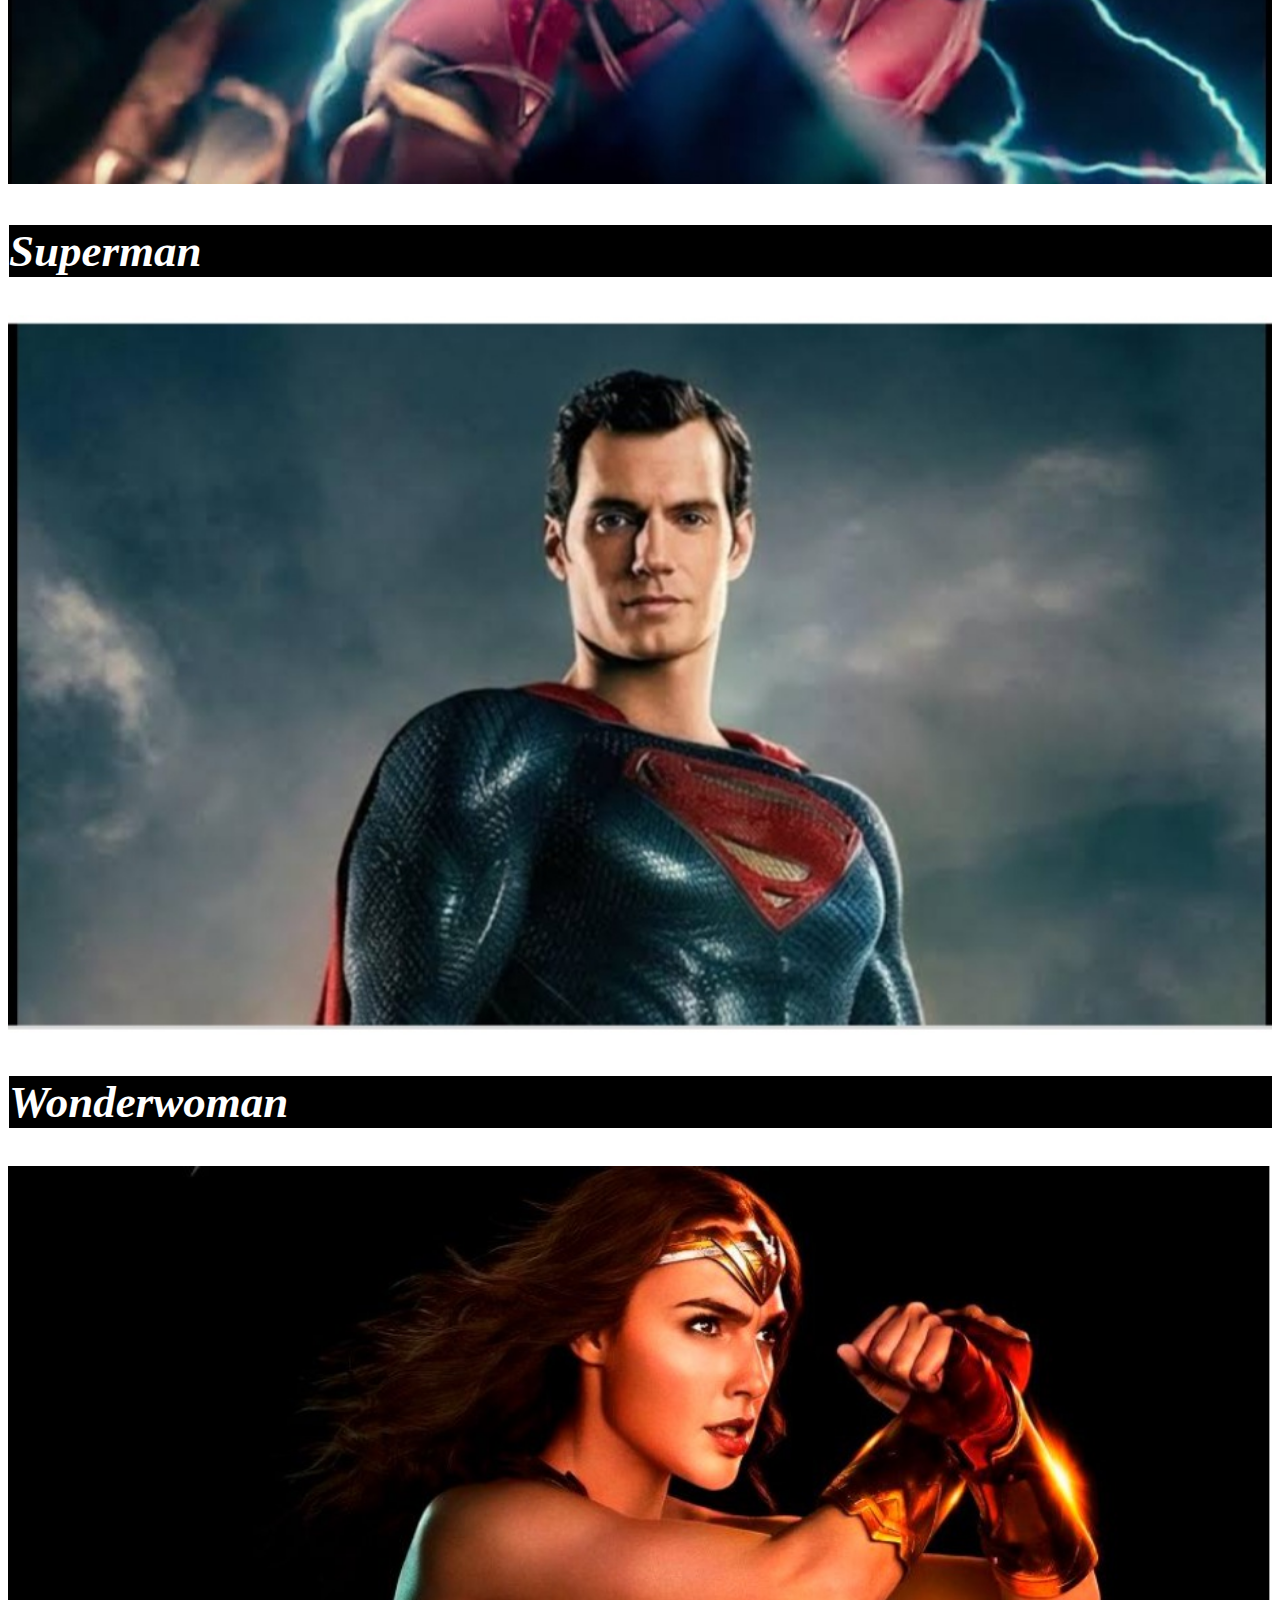
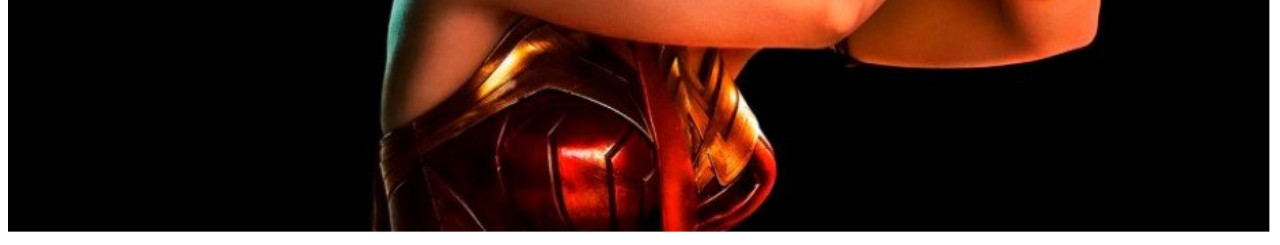
<file: home.html>
<!DOCTYPE html>
<html>
    <head>
        <link rel="stylesheet" href="style.css">
    </head>
    <body>
           <div id="menu">
            <a href="contact.html">Contact</a>
            <a href="about.html">About</a>
        </div>
        <h1>SUPERHERO-APP</h1>
       <p>The best Superherp app you've ever seen.</p>
        <p>Want to know more about your heroes abilities,strengths and more. Well this is the best app for you.</p>
        
        <h2>Aquaman</h2>
        <div class="gallery">
            <a href="avenger.aquaman.html"> <img src="images/avengers.aquaman.jpg"/></a>
            
            <h2>Batman</h2>
            <a href="avenger.batman.html"> <img src="images/avengers.batman.jpg"/></a>
            
            <h2>Cyborg</h2>
            <a href="avenger.cyborg.html"> <img src="images/avengers.cyborg.jpg"/></a>
            
            <h2>Flash</h2>
            <a href="avenger.flash.html"> <img src="images/avengers.flash.jpg"/></a>
            
            <h2>Superman</h2>
            <a href="avenger.superman.html"> <img src="images/avengers.superman.jpg"/></a>
            
            <h2>Wonderwoman</h2>
            <a href="avenger.wonderwoman.html"> <img src="images/avengers.wonderwoman.jpg"/></a>

            
            
        </div>
    </body>
</html>
</file>
<file: style.css>
h1{
    color: red;
    background-color: white;
    text-align: center;
    font-size: 50px;
    margin: 0;
    font-style: italic;
    font-family: impact fantasy;

}

h2{
    color: white;
    background-color: black;
    font-size: 45px;
    margin-left: 1px;
    font-style: italic;
    font-family: impact fantasy;

}

h3{
    color: white;
    background-color: black;
    font-size: 30px;
    text-align: left;
    font-style: italic;
    font-family: impact fantasy;

}

p{
    font-size: 25px;
    text-align: left;
}

.gallery img{
    width: 100%;
}

#menu{
    width: 100%;
    height: 40px;
    background-color: gray;
    padding-top: 12px;
}

#menu a{
    color: #ffffff;
    font-family: Helvetic, sans-serif;
    font-size: 18px;
    text-decoration: none;
    font-weight: 800px;
    padding-left: 20px;
    padding-right: 20px;
}

#menu a hover{
    color: #5077bd;
}
</file>
